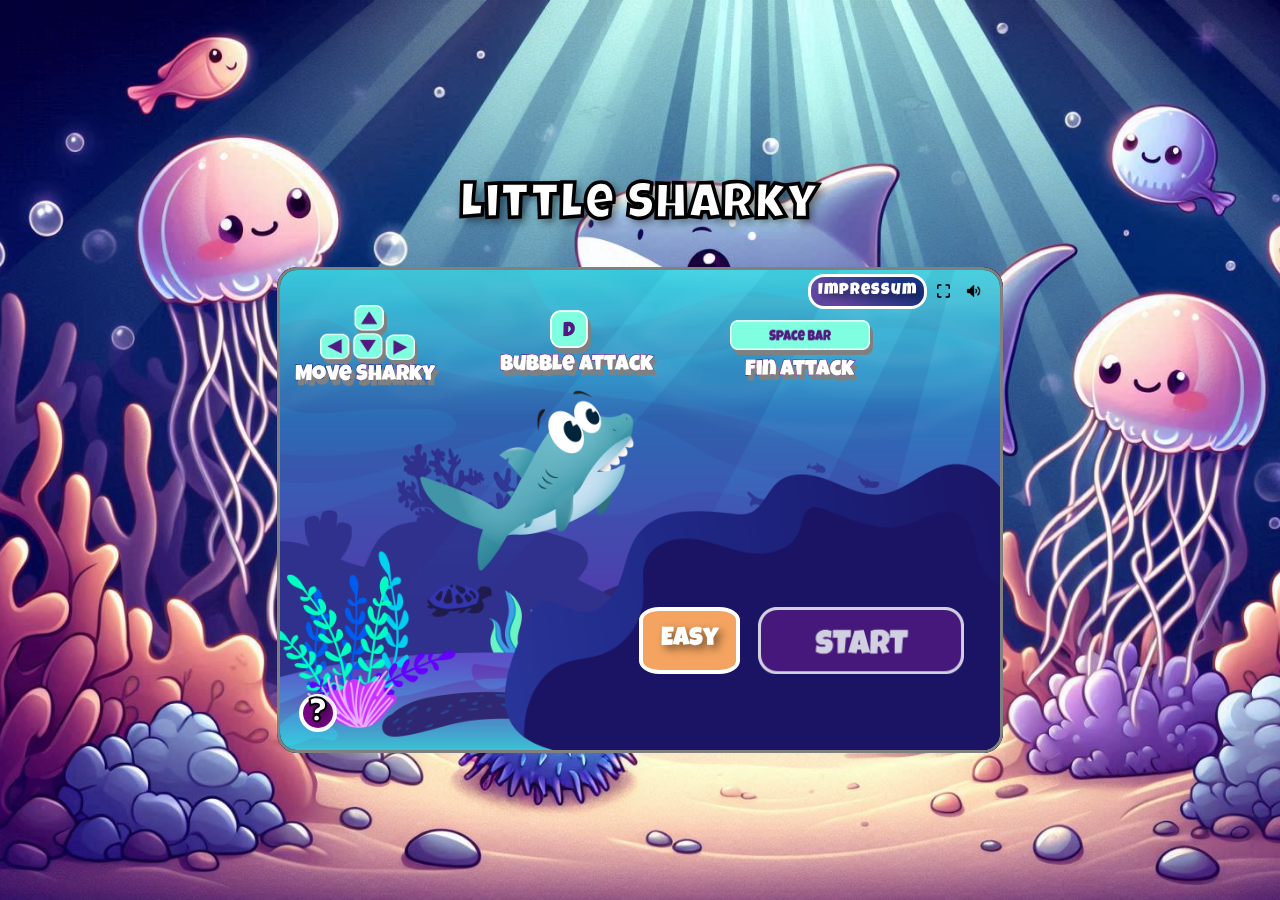
<file: index.html>
<!DOCTYPE html>
<html lang="en" translate="no">
<head>
    <meta charset="UTF-8">
    <meta name="viewport" content="width=device-width, initial-scale=1.0">
    <title>Document</title>
    <link rel="shortcut icon" href="img/1.Sharkie/1.IDLE/1.png" type="image/x-icon">
    <link rel="stylesheet" href="style.css">
    <link rel="stylesheet" href="css/mediastyle.css">
    <script src="./models/world.class.js"></script>
    <script src="./models/startscreen.class.js"></script>
    <script src="./models/sound.class.js"></script>
    <script src="./models/keyboard.class.js"></script>
    <script src="./models/drawable-objects.class.js"></script>
    <script src="./models/moveable-objects.class.js"></script>
    <script src="./models/throwable_objects.class.js"></script>
    <script src="./models/hp-status-bar.class.js"></script>
    <script src="./models/coin-bar.class.js"></script>
    <script src="./models/poisen-bar.class.js"></script> 
    <script src="./models/backgroundobject.class.js"></script>
    <script src="./models/backgroundfloor.class.js"></script>
    <script src="./models/light.class.js"></script>
    <script src="./models/characterimgpacks.class.js"></script>
    <script src="./models/character.class.js"></script>    
    <script src="./models/enemy.class.js"></script>
    <script src="./models/coin.class.js"></script>
    <script src="./models/poisenbottle.class.js"></script>
    <script src="./models/enemytwo.class.js"></script>
    <script src="./models/endboss.class.js"></script>
    <script src="./models/level.class.js"></script>
    <script src="./models/levels/level1.js"></script>
    <script src="./models/startscreenpics.class.js"></script>
    <script src="./models/gameend.class.js"></script>
    <script src="./models/gamewin.class.js"></script>
    <script src="./js/scripthtml.js"></script>
    <script src="./js/game.js"></script>
    
</head>
<body onload="init()">
<div class="background">
    <h1>Little Sharky</h1>

    <div class="canvascontainer center" id="fullscreencontainer">
               
        <canvas width="720px" height="480px" id="canvas">
        </canvas>
        
        <div class="icons-container">
            <div class="impressum" onclick="loadContent('Impressum'),showInfoContainer()" title="Show Impressum" id="impressumButton">Impressum</div>
            <div class="icons-right">
            <div class="returnStart d-none" id="returnStart" onclick="loadStartScreen()" title="Return to startscreen and end this round."></div>
            <div class="fullscreen" id="fullscreen" onclick="changeSize()" title="Change between Fullscreen"></div>
            <div class="nomute" id="mute" onclick="muteGame()" title="Mute all sounds."></div>
            </div>
        </div>

        <div class="retrycontainer center d-none" id="retry">
            <div class="retryButton" id="retryButton" onclick="startGame()"></div>
        </div>

        <div class="start-container" id="startcontainer">

            <div class="infoicon center" id="infos" onclick="loadContent('How to Play'),showInfoContainer()" title="Want to know more?">?</div>
            <div class="startButtoncontainer center" id="startgame">
                <div class="chooseLevel center easy" onclick="toggleLevel()" title="Press me to swich Easy and Hard level." id="chooseLevel">
                    Easy
                </div>
                <div class="startButton" onclick="startGame()" title="Start the Game!">
                </div>
            </div>
        </div>

        <div class="infocontainer center slide-out-bottom d-none " id="infocontainer">
        </div>
    
        <div class="pannel" id="mobilecontrolls">

            <div class="pannel-wrapper left-pannel">
                <button class="playBtn" id="leftButton">🡠</button>

                <div class="pannel-inlinewrapper">                    
                    <button class="playBtn" id="topButton">🡡</button>
                    <button class="playBtn" id="downButton">🡣</button>
                </div>                
                             
                <button class="playBtn" id="rightButton">🡢</button>
            </div>

            <div class="pannel-wrapper right-pannel">
                <button class="playBtn space" id="spaceButton">Space</button>
                <button class="playBtn d" id="dButton">D</button>
            </div>

        </div>

    </div>

    <div class="message">
        <h4>Please turn your device to play the game.</h4>
    </div>
    
</div>

</body>
</html>
</file>
<file: style.css>
@font-face {
    font-family: 'luckiestguy';
    src: url(./fonts/luckiestguy.ttf) format('truetype');
}

canvas {
    display: block;
    background-color: black;
    border-radius: 20px;
    border: 3px solid grey;
    box-shadow: 4px 4px 8px rgba(0, 0, 0, 0.5);
}

.canvascontainer {
    position: relative;
    border-radius: 20px; 
    background-image: url(./img/assets/background.jpeg);
    background-position: 35% 0% ;
    background-size:cover;
    background-repeat: no-repeat;
    overflow: hidden;
}

.fullscreencanvas {
    height:100dvh;
    width:100dvw;
    border-radius: unset;
}

.center {
    display: flex;
    justify-content: center;
    align-items: center;
}

.pannel {
    position: absolute;
    display: none;
    justify-content: space-between;
    align-items: center;
    bottom: 0;
    left: 0;
    right: 0;
    width: 100%;
    height: 40%;
}

.pannel-wrapper {
    width: 25%;
    display: inherit;
    justify-content: center;
    align-items: center;
    gap: 2%;
    height: 100%;  
    
}

.pannel-inlinewrapper {
    display: inherit;
    justify-content: space-evenly;
    align-items: center;
    flex-direction: column;    
    height: 100%;
    width: 25%;
}

.playBtn {    
    height: 25%;
    aspect-ratio: 1;
    border-radius: 50%;
    color: white;  
    border: 3px solid black;  
    background-color: rgba(16, 14, 108, 0.5);
    box-shadow: 4px 4px 8px rgba(0, 0, 0, 0.5);
    opacity: 0.7;
}

.playBtn:active {
    background-color: rgba(16, 14, 108, 1);;
}

.d {
    align-self: flex-start;
    margin-top: 30%;
}

.space {
    align-self: flex-end;
    margin-bottom: 20%;
}

.right-pannel {
    justify-content: flex-end;
    margin-right: 3%;
    font-size: 0.5em;
}

.left-pannel {
    justify-content: flex-start;
    margin-left: 2%;    
}

body {
    font-family:'luckiestguy', Arial, Helvetica, sans-serif;
    margin: 0;
    display: flex;
    flex-direction: column;
    align-items: center;
    justify-content: center;
    height: 100dvh;
    width: 100dvw;
    color: white;
    -webkit-text-stroke: 2px black;    
    text-shadow: 4px 4px 8px rgba(0, 0, 0, 0.5);
    font-size: 2em;
}

.background {
    display: flex;
    flex-direction: column;
    align-items: center;
    justify-content: center;
    height: 100dvh;
    width: 100dvw;
    background-image: url(./img/assets/background.jpeg);
    background-position: 35% 0% ;
    background-size:cover;
    background-repeat: no-repeat;
}

h1 {
    font-size: 1.6em;
    letter-spacing: 1.5px;   
}

.d-none {
    display: none !important;
}

.icons-container {
    display: flex;
    position: absolute;
    top: 0;
    left: 0;
    right: 0;
    height: 10%;
    justify-content: flex-end;
    align-items: center; 
       
    & div {
        padding: 0 3% 0 1%;
        display: inherit;
        align-items: center;
        cursor: pointer; 
        height: 60%;
        aspect-ratio: 1/1;
        background-color: transparent;
    }

    & .icons-right {   
        gap: 12px;
    }

    & .impressum {
        padding: 0 1%;
        border: 3px solid white;
        background: rgb(118,5,133);
        background: linear-gradient(39deg, rgba(118,5,133,0.64) 21%, rgba(16,14,108,0.7973564425770308) 80%);
        border-radius: 1em;
        font-size: 0.5em;
        -webkit-text-stroke: 0 transparent;
        letter-spacing: 1px;

        &:hover{
            zoom: 1.1;
        }
    }
}

.smallscreen {
    content: url(img/assets/minimize.png);
}

.fullscreen {
    content: url(img/assets/fullscreen.png);
}

.returnStart {
    content: url(img/assets/home.svg);
}

.nomute {
    content: url(img/assets/soundon.png);
}

.mute {
    content: url(img/assets/soundmute.png);
}

.start-container {
    position: absolute;
    display: flex;
    justify-content: space-between;
    align-items: flex-start;
    height: 25%;
    bottom: 5%;
    left: 0;
    right: 0;    
}

.startButtoncontainer {
    width: 82%;
    height: 55%;
    gap: 3%;
    justify-content: flex-end;
    margin-right: 5%;
    display: flex;
    align-items: flex-start;
}

.startButton {
    background-image: url(./img/6.Botones/Start/1.png);
    background-size:contain;
    background-repeat: no-repeat;
    width: 35%;
    height: 100%;    
    cursor: pointer;
    opacity: 0.8;

    &:hover {
        opacity: 1;
    }
}

.chooseLevel { 
    padding: 0 3% 0 3%;
    -webkit-text-stroke: 0px white;
    border: 4px solid white;
    border-radius: 20% ; 
    font-size: 0.8em;
    cursor: pointer;
    height: calc(100% - 8px);
    
}

.easy {
    background-color: sandybrown;
}

.hard {
    background-color: rgb(95, 18, 105);
}

.infoicon {
    height: 25%;
    aspect-ratio: 1/1;
    border: 4px solid white;
    border-radius: 50%;
    margin-left: 3%;
    margin-top: 12%; 
    background-color: rgb(118, 5, 133);
    text-align: center;
    cursor: pointer;
}

.infocontainer {
    position: absolute;
    top: 24%;
    right: 4%;
    left: 3%;
    bottom: 13%;
    background: rgb(118,5,133);
    background: linear-gradient(39deg, rgba(118,5,133,0.64) 21%, rgba(16,14,108,0.7973564425770308) 80%);
    border-radius: 1em;
    border: 4px solid white;
    overflow: hidden;
    color: white;
    flex-direction: column;
    justify-content: space-between;
}

.slide-in-bottom {
	-webkit-animation: slide-in-bottom 0.5s cubic-bezier(0.250, 0.460, 0.450, 0.940) both;
	        animation: slide-in-bottom 0.5s cubic-bezier(0.250, 0.460, 0.450, 0.940) both;
}

.slide-out-bottom {
	-webkit-animation: slide-out-bottom 0.5s cubic-bezier(0.550, 0.085, 0.680, 0.530) both;
	        animation: slide-out-bottom 0.5s cubic-bezier(0.550, 0.085, 0.680, 0.530) both;
}

.content {
    width: 95%;
    height: 74%;
    margin-bottom: 2%;
    font-size: 0.8em;
    overflow: auto;
    justify-content: flex-start;
    flex-direction: column;
    text-align: center;

    &:hover p{
        opacity: 0.4;
    }

    & p:hover {    
    color: aquamarine;
    opacity: 1;
    }

    & p{
        margin: 0.5%;
    } 
}

.infobar {
    height: 22%;
    width: 96%;
    display: flex;
    justify-content: space-evenly;
    align-items: center;
    gap: 1%;
    justify-self: flex-end;
}

.infoButton {
   border: 4px solid white;
   border-radius: 2em;
   font-size: 0.7em; 
   padding: 0.5%;
   width: 30%;
   text-align: center;
}

::-webkit-scrollbar {
    width: 10px;
    height: 10px;
}

::-webkit-scrollbar-track {
    box-shadow: inset 0 0 5px white;
    border-radius: 50%;
}

::-webkit-scrollbar-thumb {
    background: lightgrey;
    border-radius: 50%;
}

::-webkit-scrollbar-thumb:hover {
    background-color: grey;
}

a {
    text-decoration: none;
    color: white;
}

a:hover {
    color: lightpink;
}

.message {
    display: none;
    text-align: center;

    & h4 {
        margin: 3%;
        background: rgb(118,5,133);
        background: linear-gradient(39deg, rgba(118,5,133,0.64) 21%, rgba(16,14,108,0.7973564425770308) 80%);
        border-radius: 1em;
        border: 4px solid white;
    }
}

.retryButton {
    background-image: url(img/assets/retry.png);
    background-repeat: no-repeat;
    background-size: contain;
    width: 32%;
    height: 63%;
    cursor: pointer;
}

.retrycontainer {
    position: absolute;
    top: 25%;
    left: 0;
    right: 0;
    height: 25%;
}
</file>
<file: css/mediastyle.css>
@-webkit-keyframes slide-in-bottom {
    0% {
      -webkit-transform: translateY(1000px);
              transform: translateY(1000px);
      opacity: 0;
    }
    100% {
      -webkit-transform: translateY(0);
              transform: translateY(0);
      opacity: 1;
    }
  }
  @keyframes slide-in-bottom {
    0% {
      -webkit-transform: translateY(1000px);
              transform: translateY(1000px);
      opacity: 0;
    }
    100% {
      -webkit-transform: translateY(0);
              transform: translateY(0);
      opacity: 1;
    }
  }

@-webkit-keyframes slide-out-bottom {
    0% {
      -webkit-transform: translateY(0);
              transform: translateY(0);
      opacity: 1;
    }
    100% {
      -webkit-transform: translateY(1000px);
              transform: translateY(1000px);
      opacity: 0;
    }
  }
  @keyframes slide-out-bottom {
    0% {
      -webkit-transform: translateY(0);
              transform: translateY(0);
      opacity: 1;
    }
    100% {
      -webkit-transform: translateY(1000px);
              transform: translateY(1000px);
      opacity: 0;
    }
  }

@media (max-height:619px) {
    h1 {
        display: none;
    }
}

@media only screen and (max-width:720px) {
    canvas, .canvascontainer {
        width:100%; 
    }

}

@media only screen and (max-height:480px) {
    canvas, .canvascontainer{
        height: 100dvh;
        border-radius: unset;
        border: unset;
    }

    .canvascontainer:fullscreen, .start-container{
        bottom: 5%;
    }

    .startButtoncontainer {
      margin-top: 5%;
    }
}

@media only screen and (max-height:389px) {

  .canvascontainer:fullscreen, .start-container{
      bottom: 10%;
  }

}

@media only screen and (max-width:450px) {
    .canvascontainer:fullscreen, .start-container{
        bottom: 12%;
    }
}

@media only screen and (min-width:2100px) {
    .canvascontainer:fullscreen .start-container{
        bottom: 12%;
    }
}

@media (hover: none) { 
    .pannel {
        display: flex;
    }

    @media (max-height:600px) {
      .fullscreen {
        display: none !important;
      }
    }
 }

 @media only screen and (orientation: portrait) {
    .message {
      display: unset;
    }

    .canvascontainer { 
        display: none;
    }
  }
</file>
